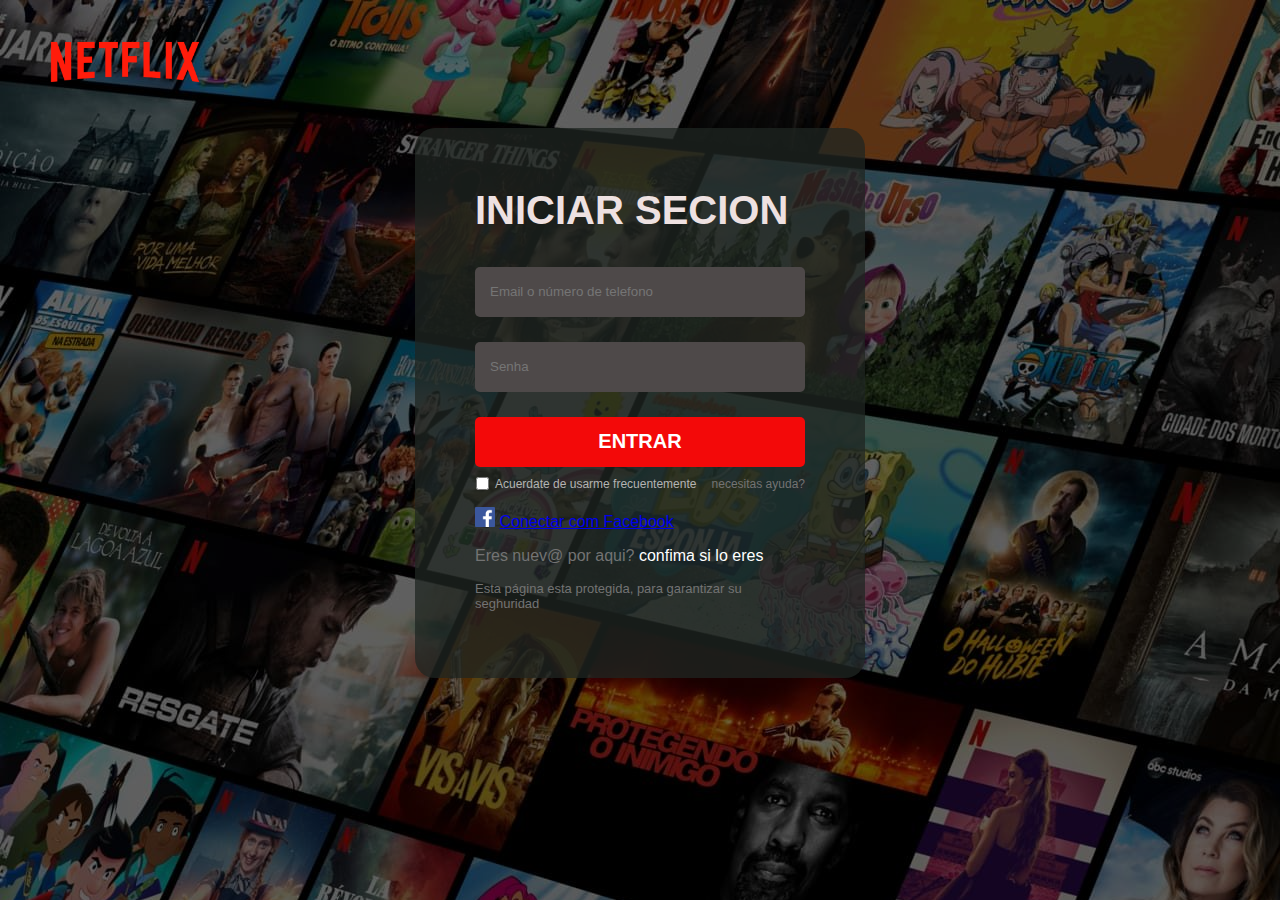
<file: index.html>
<!DOCTYPE html>
<html lang="en"

<head>
    <meta charset="UTF-8">
    <meta http-equiv="X-UA-Compatible" content="IE=edge">
    <meta name="viewport" content="width=device-width, initial-scale=1.0">
    <link rel="stylesheet" href="index.css">
    <link rel="shotcut icon" href="imagenes/Logo-Netflix.png">
    <title>NETFLIX</title>
    
</head>

<body>
    <div class="header">
        <div class="logo">
            <nav>
                <img src="imagenes/Logo-Netflix.png" class="logo"
            </nav>
        </div>
    </div>

    <div class="login_body">
        <div class="login_box">
            <h2>INICIAR SECION  </h2>
            <form>
                <div class="input_box">
                    <input required type="email" placeholder="Email o número de telefono">
                </div>

                <div class="input_box">
                    <input required type="password" placeholder="Senha">
                </div>

                <div>
                    <button class="submit" >
                      ENTRAR 
                    </button>
                </div>
            </form>

            <div class="support">
                <div class="remember">
                    <span><input type="checkbox" style="margin: 0;padding: 0; height: 13px;"></span>
                    <span>Acuerdate de usarme frecuentemente</span>
                </div>
                <div class="help">
                    <a href="#">
                       necesitas ayuda?
                    </a>
                </div>
            </div>

            <div class="login_footer">
                <div class="login_Facebook">
                    <span><img height="20px" src="imagenes/Facebook_logo.png" alt="Facebook"></span>
                    <span><a href="#">Conectar com Facebook</a></span>
                </div>

                <div class="sign_up">
                    <p> Eres nuev@ por aqui? <a href="#">confima si lo eres</a></p>
                </div>

                <div class="terms">
                    <p>Esta página esta protegida, para garantizar su seghuridad</p>
                </div>
            </div>
        </div>
    </div>
</body>

</html>
</body>
</html>
</file>
<file: index.css>
body {
    padding: 0;
    margin: 0;
    height: 100vh;
    width: 100%;
    position: relative;
    background-image: url(imagenes/background.jpg);
    background-image: cover;
    background-repeat: no-repeat;
    font-family: Arial, Helvetica, sans-serif;

}

.logo{
    width: 150px;
    cursor: pointer;
}

body::before {
    content: '';
    background-color: rgb(0, 0, 0, .5);
    width: 100%;
    height: 100%;
    position: absolute;
    top: 0;
    bottom: 0;
    left: 0;
    right: 0;
}

.header {
    padding: 20px 50px;
    position: relative;
    z-index: 10;
}

.login_body {
    padding: 60px;
    z-index: 90;
    position: relative;
    max-width: 450px;
    height: 550px;
    margin-left: 50%;
    background-color: rgba(31, 37, 34, 0.75);
    border-radius: 20px;
    box-sizing: border-box;
    transform: translateX(-50%);
}

.login_body h2 {
    font-size: 40px;
    color: #eee1e1;
    margin-top: 0;
}

.login_body input {
    height: 50px;
    width: 100%;
    color: #fff;
    background-color: #4e4949;
    border: none;
    border-radius: 5px;
    padding-left: 15px;
    box-sizing: border-box;
    outline: none;
}

.login_body input:hover {
    background-color: #492a2a;
}

.input_box {
    margin-bottom: 25px;
}

.login_body button {
    height: 50px;
    width: 100%;
    color: #fff;
    background-color: #f30909;
    border-radius: 5px;
    font-weight: bold;
    font-size: 20px;
    border: none;
    margin-bottom: 10px;
}

.login_body button:hover {
    background-color: #eb0b0b;
    cursor: pointer;
}

.support {
    display: flex;
    color: #b3b3b3;
    justify-content: space-between;
    font-size: 12px;
    margin-bottom: 5px;
}

.support input {
    width: 15px;
    height: 15px;
}

.remember {
    display: flex;
    align-items: center;
}

.remember span {
    margin-right: 5px;
    height: 25px;
}

.help a {
    text-decoration: none;
    color: #737373;
}

.help a:hover {
    text-decoration: underline;
}

.login_facebook {
    display: flex;
    align-items: center;
    width: 100%;
    color: #737373;
}

.login_facebook span {
    margin-right: 5px;
    font-size: 13px;
}

.login_facebook span a {
    text-decoration: none;
    color: #737373;
}


.sign_up {
    color: #737373;
    font-size: 16px;
}

.sign_up a {
    color: #fff;
    font-size: 16px;
    text-decoration: none;
}

.sign_up a:hover {
    text-decoration: underline;
}

.terms {
    color: #737373;
    font-size: 13px;
}

.terms a {
    text-decoration: none;
    color: #0071eb;
}

.terms a:hover {
    text-decoration: underline;
}
</file>
